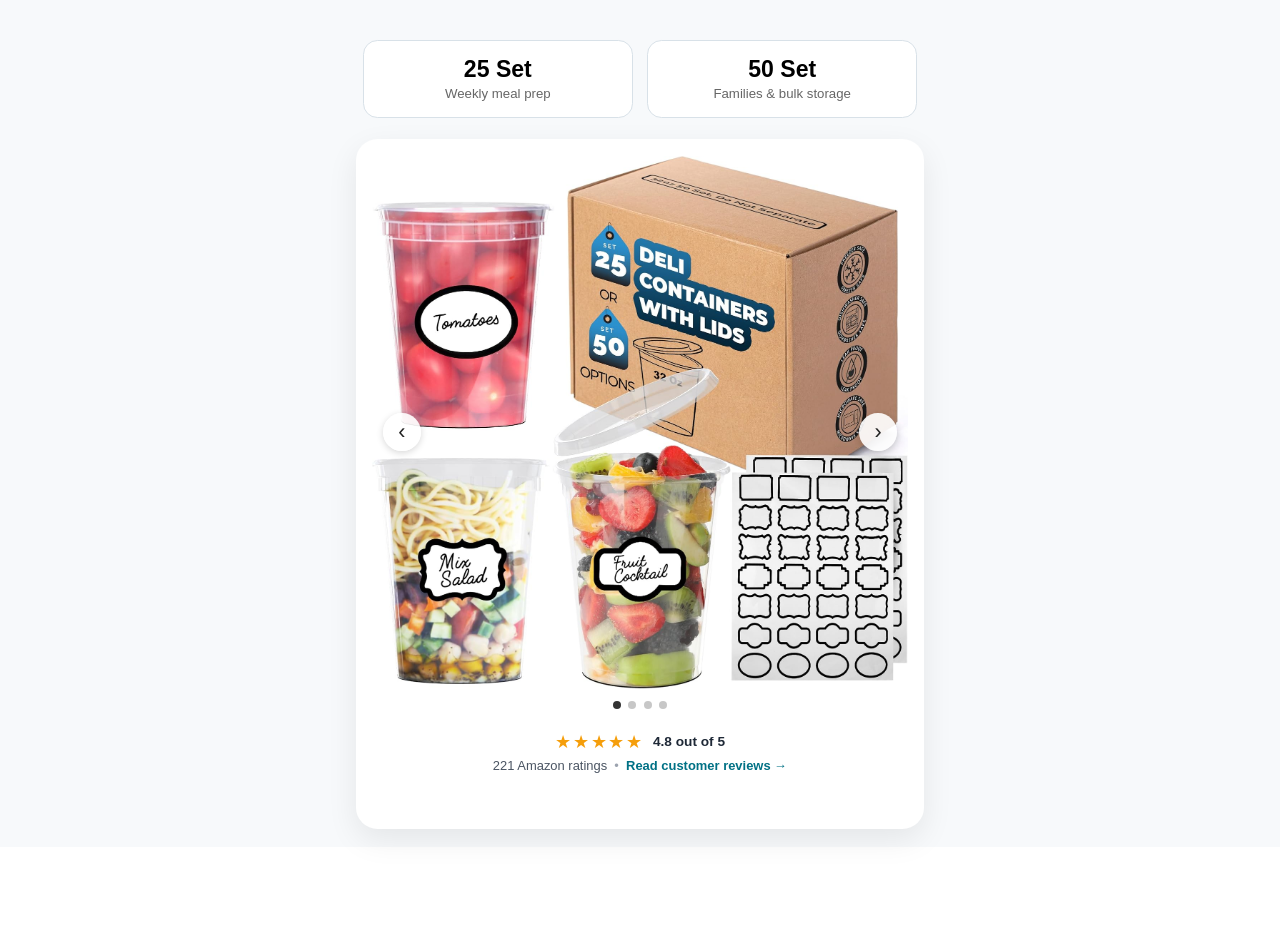
<file: deli-containers.html>
<!DOCTYPE html>
<html lang="en">
<head>
  <meta charset="UTF-8" />
  <meta name="viewport" content="width=device-width, initial-scale=1.0" />
  <title>Deli Containers with Lids | Trusted All Goods</title>
  <link rel="stylesheet" href="styles.css" />
</head>
<body>

  <section class="products-page">

    <div class="selector-buttons">

      <button
        type="button"
        class="set-button"
        id="button25"
        aria-expanded="false"
      >
        <span class="set-number">25 Set</span>
        <span class="set-label">Weekly meal prep</span>
      </button>

      <button
        type="button"
        class="set-button"
        id="button50"
        aria-expanded="false"
      >
        <span class="set-number">50 Set</span>
        <span class="set-label">Families & bulk storage</span>
      </button>

    </div>

    <div class="desktop-selector">

      <aside class="side-panel" id="leftPanel">
        <div class="details-card">

          <span class="eyebrow">
            Best for Weekly Meal Prep
          </span>

          <h2>25 Set</h2>

          <p>
            A practical starter option for everyday meals,
            leftovers, and smaller households.
          </p>

          <ul>
            <li>25 reusable 32 oz containers</li>
            <li>28 waterproof labels</li>
            <li>Easy everyday storage</li>
            <li>Ideal for smaller households</li>
          </ul>

          <a
            href="https://www.amazon.com/dp/B0D96RF93M"
            target="_blank"
            class="shop-button"
          >
            Shop 25 Set
          </a>

        </div>
      </aside>

      <div class="product-stage">

        <div class="product-carousel" id="productCarousel">

          <div class="carousel-track">

            <div class="product-carousel-slide active">
              <img
                src="images/product-selector-main.png"
                alt="Trusted All Goods 25 and 50 set deli container options"
              />
            </div>

            <div class="product-carousel-slide">
              <img
                src="images/product-image-02.png"
                alt="Trusted All Goods deli container product image 2"
              />
            </div>

            <div class="product-carousel-slide">
              <img
                src="images/product-image-03.png"
                alt="Trusted All Goods deli container product image 3"
              />
            </div>

            <div class="product-carousel-slide">
              <img
                src="images/product-image-04.png"
                alt="Trusted All Goods deli container product image 4"
              />
            </div>

          </div>

          <button
            type="button"
            class="carousel-arrow carousel-arrow-left"
            id="carouselPrev"
            aria-label="Previous product image"
          >
            ‹
          </button>

          <button
            type="button"
            class="carousel-arrow carousel-arrow-right"
            id="carouselNext"
            aria-label="Next product image"
          >
            ›
          </button>

          <div class="product-carousel-dots">

            <button
              type="button"
              class="carousel-dot active"
              data-slide="0"
              aria-label="View product image 1"
            ></button>

            <button
              type="button"
              class="carousel-dot"
              data-slide="1"
              aria-label="View product image 2"
            ></button>

            <button
              type="button"
              class="carousel-dot"
              data-slide="2"
              aria-label="View product image 3"
            ></button>

            <button
              type="button"
              class="carousel-dot"
              data-slide="3"
              aria-label="View product image 4"
            ></button>

          </div>

        </div>

        <button
          type="button"
          class="image-hotspot hotspot-25"
          id="hotspot25"
          aria-label="View 25 set details"
        ></button>

        <button
          type="button"
          class="image-hotspot hotspot-50"
          id="hotspot50"
          aria-label="View 50 set details"
        ></button>

        <a
          href="https://www.amazon.com/product-reviews/B0D96RF93M"
          target="_blank"
          rel="noopener noreferrer"
          class="amazon-social-proof"
          aria-label="Read Trusted All Goods customer reviews on Amazon"
        >
          <div class="amazon-rating-row">
            <span class="amazon-stars" aria-hidden="true">★★★★★</span>

            <span class="amazon-score">
              4.8 out of 5
            </span>
          </div>

          <div class="amazon-review-row">
            <span class="amazon-rating-count">
              221 Amazon ratings
            </span>

            <span class="amazon-review-divider" aria-hidden="true">•</span>

            <span class="amazon-reviews-link">
              Read customer reviews →
            </span>
          </div>
        </a>

      </div>

      <aside class="side-panel" id="rightPanel">
        <div class="details-card">

          <span class="eyebrow">
            Best for Families & Bulk Storage
          </span>

          <h2>50 Set</h2>

          <p>
            A larger option for families, restaurants,
            bulk storage, and high-volume kitchen use.
          </p>

          <ul>
            <li>50 reusable 32 oz containers</li>
            <li>56 waterproof labels</li>
            <li>Great for bulk food storage</li>
            <li>Best value per container</li>
          </ul>

          <a
            href="https://www.amazon.com/dp/B0CK5H19VG"
            target="_blank"
            class="shop-button"
          >
            Shop 50 Set
          </a>

        </div>
      </aside>

      <div class="mobile-details">

        <article class="mobile-panel" id="mobile25">
          <div class="details-card">

            <span class="eyebrow">
              Best for Weekly Meal Prep
            </span>

            <h2>25 Set</h2>

            <ul>
              <li>25 reusable 32 oz containers</li>
              <li>28 waterproof labels</li>
              <li>Easy everyday storage</li>
              <li>Ideal for smaller households</li>
            </ul>

            <a
              href="https://www.amazon.com/dp/B0D96RF93M"
              target="_blank"
              class="shop-button"
            >
              Shop 25 Set
            </a>

          </div>
        </article>

        <article class="mobile-panel" id="mobile50">
          <div class="details-card">

            <span class="eyebrow">
              Best for Families & Bulk Storage
            </span>

            <h2>50 Set</h2>

            <ul>
              <li>50 reusable 32 oz containers</li>
              <li>56 waterproof labels</li>
              <li>Great for bulk food storage</li>
              <li>Best value per container</li>
            </ul>

            <a
              href="https://www.amazon.com/dp/B0CK5H19VG"
              target="_blank"
              class="shop-button"
            >
              Shop 50 Set
            </a>

          </div>
        </article>

      </div>

    </div>

  </section>

  <script src="script.js"></script>

</body>
</html>
</file>
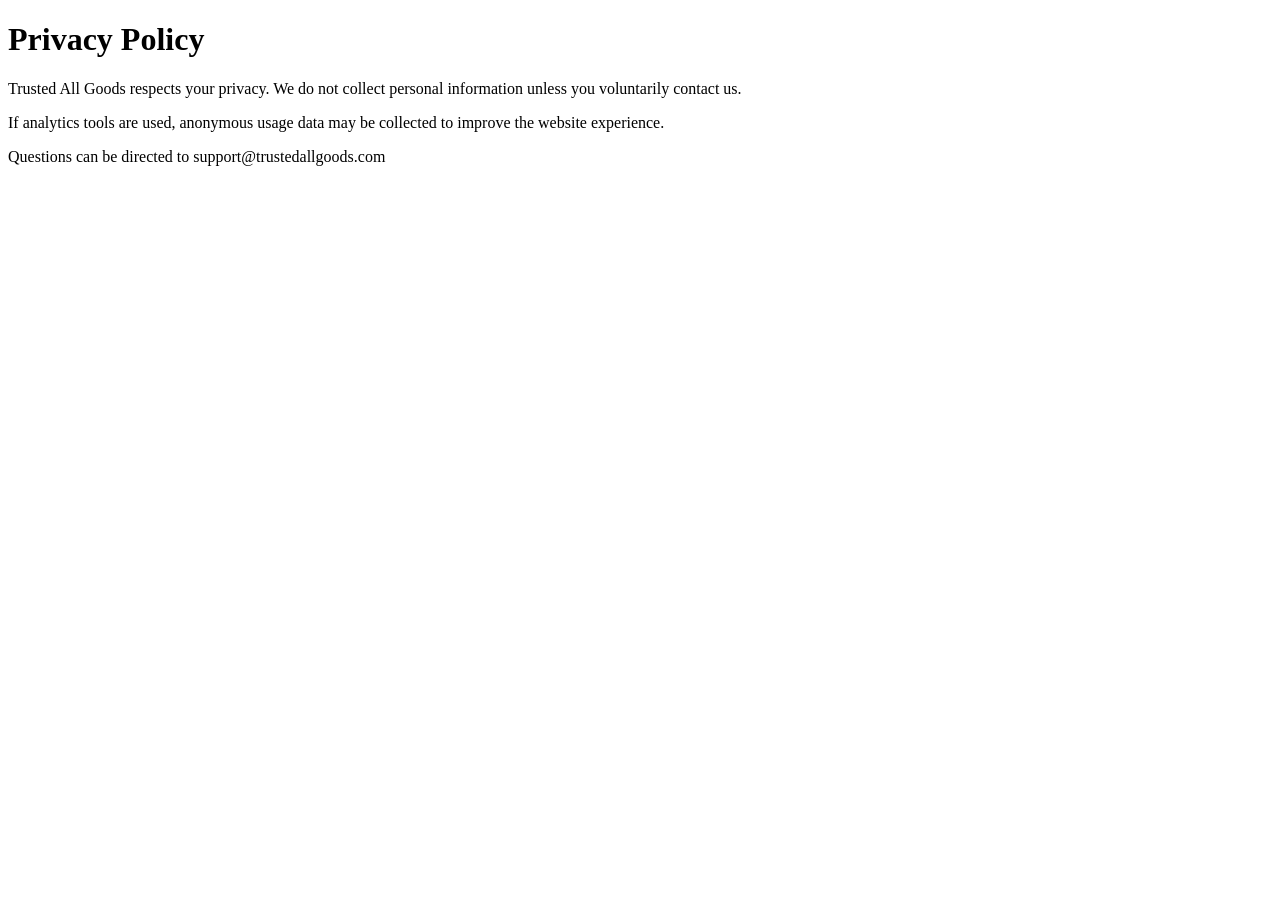
<file: privacy.html>
<!DOCTYPE html>
<html lang="en">
<head>
  <meta charset="UTF-8">
  <meta name="viewport" content="width=device-width, initial-scale=1.0">
  <title>Privacy Policy | Trusted All Goods</title>
</head>
<body>

<h1>Privacy Policy</h1>

<p>
Trusted All Goods respects your privacy.
We do not collect personal information unless you voluntarily contact us.
</p>

<p>
If analytics tools are used, anonymous usage data may be collected to improve the website experience.
</p>

<p>
Questions can be directed to support@trustedallgoods.com
</p>

</body>
</html>
</file>
<file: styles.css>
.ugc-video {
  object-fit: cover;
  background: #000;
}

.ugc-video-vertical {

  object-fit: contain;

}

.ugc-card-body {

  padding: 18px;

}

.ugc-card-body h3 {

  margin: 0 0 8px;

  font-size: 1.05rem;

}

.ugc-card-body p {

  margin: 0;

  color: #6b7280;

  line-height: 1.5;

  font-size: 0.95rem;

}

.ugc-amazon-link {

  display: inline-block;

  margin-top: 12px;

  color: #007185;

  font-weight: 600;

  text-decoration: none;

}

.ugc-amazon-link:hover {

  text-decoration: underline;

}

@media (max-width: 768px) {

  .ugc-section {

    padding: 48px 16px;

  }

  .ugc-header {

    margin-bottom: 24px;

  }

  .ugc-header h2 {

    font-size: 1.6rem;

  }

  .ugc-grid {

    display: flex;

    overflow-x: auto;

    gap: 16px;

    scroll-snap-type: x mandatory;

    scrollbar-width: none;

  }

  .ugc-grid::-webkit-scrollbar {

    display: none;

  }

  .ugc-card {

    flex: 0 0 90%;

    scroll-snap-align: center;

  }

}


* {
  margin: 0;
  padding: 0;
  box-sizing: border-box;
}

html {
  zoom: 0.9;
}

body {
  font-family: Arial, Helvetica, sans-serif;
  color: #222;
  background-color: #ffffff;
}

.hero {
  min-height: 45vh;
  display: flex;
  justify-content: center;
  align-items: center;
  padding: 2rem 1.5rem;
  text-align: center;
}

.hero-content {
  max-width: 780px;
}

.logo {
  width: 220px;
  max-width: 70%;
  margin-bottom: 2rem;
}

.hero h1 {
  font-size: 3rem;
  margin-bottom: 1.25rem;
  line-height: 1.15;
}

.hero-description {
  font-size: 1.15rem;
  line-height: 1.7;
  margin-bottom: 0rem;
  color: #555;
}

.cta-button {
  display: inline-block;
  background-color: #238bd1;
  color: white;
  text-decoration: none;
  padding: 0.85rem 1.5rem;
  border-radius: 8px;
  font-weight: bold;
  transition: 0.3s;
}

.cta-button:hover {
  opacity: 0.85;
}

.products-page {
  padding: 1.25rem;
  background-color: #f7f9fb;
  min-height: 100vh;
}

.products-header {
  text-align: center;
  max-width: 700px;
  margin: 0 auto 1.75rem;
}

.small-logo {
  width: 120px;
  margin-bottom: 1rem;
}

.products-header h1 {
  font-size: 1.8rem;
  margin-bottom: 0.75rem;
}

.products-header p {
  font-size: 0.95rem;
  color: #555;
}

.product-grid {
  display: grid;
  grid-template-columns: repeat(2, minmax(280px, 420px));
  justify-content: center;
  gap: 1rem;
  max-width: 900px;
  margin: 0 auto;
}

.product-card {
  background-color: #ffffff;
  border-radius: 14px;
  padding: 1rem;
  box-shadow: 0 6px 18px rgba(0, 0, 0, 0.08);
  text-align: left;
}

.product-image {
  width: 100%;
  height: 130px;
  object-fit: contain;
  background-color: #f4f7fa;
  border-radius: 10px;
  padding: 0.5rem;
  margin-bottom: 1rem;
}

.product-card h2 {
  font-size: 1.15rem;
  margin-bottom: 0.6rem;
}

.product-card p {
  font-size: 0.95rem;
  color: #555;
  line-height: 1.5;
  margin-bottom: 0.75rem;
}

.product-card ul {
  font-size: 0.95rem;
  margin-bottom: 1rem;
  padding-left: 1.2rem;
}

.product-card li {
  margin-bottom: 0.3rem;
  color: #444;
}

.product-card .cta-button {
  width: 100%;
  text-align: center;
  padding: 0.75rem 1rem;
  font-size: 0.95rem;
}

.image-wrapper {
  width: 100%;
  height: 220px;
  background-color: #f4f7fa;
  border-radius: 12px;
  padding: 0.75rem;
  margin-bottom: 1rem;
  overflow: hidden;
  display: flex;
  justify-content: center;
  align-items: center;
}

.image-wrapper .product-image {
  max-width: 150%;
  max-height: 150%;
  object-fit: contain;
  display: block;
}

.brand-story {
  padding: 80px 24px 30px;
  background-color: #ffffff;
}

.section-header {
  text-align: center;
  max-width: 760px;
  margin: 0 auto 2.5rem;
}

.section-header h2 {
  font-size: 2.4rem;
  margin-bottom: 0.75rem;
}

.section-header p {
  color: #555;
  font-size: 1.05rem;
}


/* ===================================
   OUR STORY 2.0
=================================== */

.brand-story {
  padding: 80px 24px 30px;
  background: #fff;
}

.brand-story .section-header {
  text-align: center;
  max-width: 760px;
  margin: 0 auto 42px;
}

.brand-story .carousel {
  position: relative;
  max-width: 1400px;
  margin: 0 auto;
  padding: 280px 36px 55px;

  background-image:
    linear-gradient(
      to bottom,
      transparent 65%,
      #f7f9fb 100%
    ),
    url("images/brand-story-bg.webp");

  background-color: #f7f9fb;
  background-size: 104% auto;
  background-position: center top;
  background-repeat: no-repeat;

  overflow: hidden;
  border-radius: 18px;
}

.brand-story .carousel-track {
  display: flex;
  gap: 16px;
  overflow-x: auto;
  scroll-snap-type: none;
  scroll-behavior: smooth;
  scrollbar-width: none;
  margin-left: 0;
  margin-right: -36px;
  transform: translateY(-120px);
}

@media (min-width: 769px) {
  .brand-story .carousel-track::before {
    content: "";
    flex: 0 0 calc(29% - 16px);
    transition: flex-basis 0.3s ease;
  }

  .brand-story .carousel-track.story-page-two::before {
    flex-basis: 0%;
  }

  .brand-story .carousel-track::after {
    content: "";
    flex: 0 0 70%;
  }
}

.brand-story .carousel-track::-webkit-scrollbar {
  display: none;
}

.brand-story .carousel-slide {
  flex: 0 0 calc((100% - 32px) / 3);
  min-width: 0;
  scroll-snap-align: start;
}

.brand-story .carousel {
  padding-bottom: 15px;
}

.brand-story .carousel-track {
  margin-bottom: -100px;
}

.brand-story .carousel-slide {
  flex-basis: 25%;
}

.brand-story .carousel-image {
  display: block;
  width: 100%;
  height: auto;
  border-radius: 16px;
}

.brand-story .carousel-btn {
  position: absolute;
  top: 50%;
  transform: translateY(-50%);
  z-index: 2;
  width: 44px;
  height: 44px;
  border: none;
  border-radius: 50%;
  background: rgba(255, 255, 255, 0.95);
  color: #222;
  font-size: 23px;
  cursor: pointer;
  box-shadow: 0 3px 12px rgba(0, 0, 0, 0.15);
}

.brand-story .carousel-btn.prev {
  left: -18px;
}

.brand-story .carousel-btn.next {
  right: -18px;
}

.brand-story .carousel-dots {
  display: none;
}

/* ===================================
   WHY WE STARTED
=================================== */

.why-we-started {
  padding: 80px 24px 100px;
  background: #fff;
}

.why-layout {
  max-width: 1150px;
  margin: 0 auto;
  display: grid;
  grid-template-columns: 0.8fr 1.2fr;
  align-items: center;
  gap: 60px;
}

.why-content {
  max-width: 700px;
  margin: 0 auto;
  text-align: left;
}

.why-content h2 {
  font-size: 2.2rem;
  margin: 0 0 32px;
  color: #222;
}

.why-content p {
  font-size: 1.05rem;
  line-height: 1.85;
  color: #555;
  margin: 0 0 22px;
}

.why-content p:last-child {
  color: #222;
  font-weight: 600;
  margin-bottom: 0;
}

.why-image img {
  display: block;
  width: 100%;
  height: auto;
  border-radius: 18px;
}

/* ===================================
   MOBILE
=================================== */

@media (max-width: 768px) {

  .brand-story {
    padding: 55px 0 20px;
  }

  .brand-story .section-header {
    padding: 0 22px;
    margin-bottom: 28px;
  }

  .brand-story .carousel {
    width: 100%;
    padding: 115px 0 48px;
    background-size: auto 300px;
    background-position: left top;
    border-radius: 18px;
  }

  .brand-story .carousel-track {
    gap: 12px;
    padding: 0 24px;
    scroll-padding-left: 24px;
    margin-right: 0;
    transform: none;
    scroll-snap-type: x mandatory;
    margin-bottom: 0;
  }

  .brand-story .carousel-slide {
    flex: 0 0 calc(100% - 32px);
    scroll-snap-align: start;
  }

  .brand-story .carousel-btn {
    display: none;
  }

  .brand-story .carousel-dots {
    display: flex;
    justify-content: center;
    gap: 9px;
    margin-top: 22px;
  }

  .brand-story .carousel-dot {
    width: 8px;
    height: 8px;
    padding: 0;
    border: none;
    border-radius: 50%;
    background: #c9cdd2;
    cursor: pointer;
  }

  .brand-story .carousel-dot.active {
    background: #2596d2;
  }

  .why-we-started {
    padding: 55px 22px 75px;
  }

  .why-layout {
    grid-template-columns: 1fr;
    gap: 30px;
  }

  .why-content {
    text-align: center;
  }

  .why-content h2 {
    font-size: 1.8rem;
    margin-bottom: 25px;
  }

  .why-content p {
    font-size: 1rem;
    line-height: 1.75;
    margin-bottom: 20px;
  }

  .why-image {
    grid-row: 1;
  }

  .why-image img {
    max-width: 420px;
    margin: 0 auto;
  }
}

.product-comparison {
  padding: 80px 20px;
  background: #faf7f2;
}

.comparison-grid {
  display: grid;
  grid-template-columns: repeat(2, 1fr);
  gap: 30px;
  max-width: 1000px;
  margin: 40px auto 0;
}

.comparison-card {
  position: relative;
  overflow: visible;
  background: #ffffff;
  border-radius: 20px;
  padding: 40px;
  box-shadow: 0 8px 24px rgba(0, 0, 0, 0.08);
  text-align: left;
  transition: transform 0.3s ease, box-shadow 0.3s ease;
}

.comparison-card:hover {
  transform: translateY(-8px);
  box-shadow: 0 18px 36px rgba(0, 0, 0, 0.14);
}

.comparison-card.featured {
  border: 2px solid #c89b63;
}

.comparison-card.featured:hover {
  transform: translateY(-6px);
}

.comparison-image {
  width: 100%;
  max-height: 380px;
  object-fit: contain;
  margin-bottom: 20px;
}

.product-badge {
  display: inline-block;
  background: #f1e3d2;
  color: #5c3b1e;
  padding: 8px 14px;
  border-radius: 999px;
  font-size: 0.85rem;
  font-weight: 600;
  margin-bottom: 20px;
}

.comparison-card h3 {
  font-size: 2rem;
  margin-bottom: 12px;
}

.comparison-description {
  color: #555;
  margin-bottom: 20px;
}

.comparison-card ul {
  list-style: none;
  padding: 0;
  margin: 0 0 30px;
}

.comparison-card li {
  margin-bottom: 12px;
}

.comparison-card li::before {
  content: "✓";
  margin-right: 10px;
  font-weight: bold;
}

.comparison-button {
  display: inline-block;
  background: #2f2f2f;
  color: #ffffff;
  text-decoration: none;
  padding: 14px 22px;
  border-radius: 999px;
  font-weight: 600;
}

.comparison-button:hover {
  background: #000000;
}

.popular-ribbon {
  position: absolute;
  top: -18px;
  right: 28px;
  background: #2f2f2f;
  color: #ffffff;
  padding: 8px 16px;
  border-radius: 999px;
  font-size: 0.85rem;
  font-weight: 700;
  box-shadow: 0 6px 16px rgba(0, 0, 0, 0.18);
  z-index: 5;
}

@media (max-width: 900px) {
  .story-grid {
    grid-template-columns: 1fr;
    max-width: 420px;
  }

  .story-image {
    height: 260px;
  }
}

@media (max-width: 768px) {
  html {
    zoom: 1;
  }

  .hero h1 {
    font-size: 2rem;
  }

  .hero-description {
    font-size: 1rem;
  }

  .product-grid,
  .comparison-grid {
    grid-template-columns: 1fr;
  }

  .products-header h1 {
    font-size: 1.6rem;
  }

  .product-card {
    padding: 1rem;
  }

  .product-image {
    height: 140px;
  }

  .comparison-card {
    padding: 30px;
  }

  .comparison-image {
    max-height: 260px;
  }
}

.comparison-card {
  cursor: pointer;
}

.comparison-card:hover .comparison-button {
  background: #000000;
}

.site-header {
  position: sticky;
  top: 0;
  z-index: 1000;

  background: #ffffff;
  border-bottom: 1px solid #ececec;

  padding: 16px 0;
}

.header-container {
  max-width: 1200px;
  margin: 0 auto;

  padding: 0 24px;

  display: flex;
  justify-content: space-between;
  align-items: center;
}

.header-logo img {
  height: 105px;
  display: block;
}

.header-nav {
  display: flex;
  align-items: center;
  gap: 28px;
}

.header-nav a {
  text-decoration: none;
  color: #222;
  font-weight: 600;
}

.header-nav a:hover {
  color: #238bd1;
}

.header-button {
  background: #238bd1;
  color: white !important;

  padding: 12px 20px;
  border-radius: 8px;

  transition: 0.3s ease;
}

.header-button:hover {
  opacity: 0.9;
}

.family-hero {
  display: block;
  width: 100%;
  aspect-ratio: 12 / 5;
  height: auto;
  padding: 0;

  background-image: url("./images/hero-family-banner.webp");
  background-size: 100% auto;
  background-position: center top;
  background-repeat: no-repeat;
}

.review-highlights {
  padding: 80px 20px;
  background: #ffffff;
}

.review-grid {
  display: grid;
  grid-template-columns: repeat(3, 1fr);
  gap: 24px;
  max-width: 1100px;
  margin: 0 auto;
}

.review-card {
  background: #f7f9fb;
  border-radius: 18px;
  padding: 30px;
  box-shadow: 0 8px 24px rgba(0, 0, 0, 0.06);
}

.review-card .stars {
  color: #f4b400;
  font-size: 1.2rem;
  margin-bottom: 16px;
}

.review-card .stars span {
  margin-left: 8px;
  font-size: 0.8rem;
  color: #888;
  vertical-align: middle;
}

.review-card .stars span b {
  color: #2C92CF;
}

.review-card p {
  color: #555;
  line-height: 1.7;
  margin-bottom: 16px;
}

.review-card span {
  font-size: 0.9rem;
  font-weight: 600;
  color: #888;
}

@media (max-width: 768px) {

  .family-hero {
    height: auto;
    min-height: 0;
    aspect-ratio: 9 / 16;
    background-image: url("./images/hero-family-mobile.webp");
    background-size: contain;
    background-position: center top;
    background-repeat: no-repeat;
    background-color: #ffffff;
    margin-bottom: 0;
  }

  .review-grid {
    display: flex;
    overflow-x: auto;
    gap: 16px;
    scroll-snap-type: x mandatory;
    scrollbar-width: none;
  }

  .review-grid::-webkit-scrollbar {
    display: none;
  }

  .review-card {
    flex: 0 0 85%;
    scroll-snap-align: start;
  }

  .header-container {
    padding: 0 16px;
  }

  .header-nav {
    gap: 14px;
  }

  .header-button {
    padding: 10px 14px;
    font-size: 0.9rem;
  }

  .hero-overlay {
    padding: 2rem 1rem;
    text-align: center;
  }

  .family-hero h1 {
    font-size: 2rem;
    line-height: 1.2;
  }

  .family-hero .hero-description {
    font-size: 1rem;
  }

  .section-header h2 {
    font-size: 2rem;
  }

  .comparison-grid {
    grid-template-columns: 1fr;
  }

  .trust-grid {
    grid-template-columns: repeat(2, 1fr);
  }

}

/* ===================================
   AMAZON TRUST SECTION
=================================== */

.trust-section {
  background: #ffffff;
  padding: 70px 20px;
}

.trust-grid {
  max-width: 1100px;
  margin: 0 auto;

  display: grid;
  grid-template-columns: repeat(4, 1fr);
  gap: 24px;
}

.trust-item {
  text-align: center;
  padding: 30px 20px;

  background: #f7f9fb;

  border-radius: 18px;

  transition: all 0.3s ease;
}

.trust-item:hover {
  transform: translateY(-5px);

  box-shadow: 0 10px 24px rgba(0,0,0,0.08);
}

.trust-image {
  width: 100px;
  height: 100px;
  object-fit: contain;
  margin-bottom: 16px;
}

.trust-item h3 {
  font-size: 1.1rem;
  margin-bottom: 8px;
}

.trust-item p {
  color: #666;
  line-height: 1.5;
  font-size: 0.95rem;
}

@media (max-width: 768px) {

  .trust-grid {
    display: flex;
    overflow-x: auto;
    gap: 16px;
    scroll-snap-type: x mandatory;
    scrollbar-width: none;
  }

  .trust-grid::-webkit-scrollbar {
    display: none;
  }

  .trust-item {
    flex: 0 0 85%;
    scroll-snap-align: start;
  }

}

@media (max-width: 768px) {
  .header-container {
    padding: 0 16px;
  }

  .header-logo img {
    height: 65px;
  }

  .header-nav {
    gap: 14px;
  }

  .header-button {
    padding: 10px 14px;
    font-size: 0.9rem;
  }

  .section-header h2 {
    font-size: 2rem;
  }
}

@media (max-width: 768px) {

  .hero-overlay {
    justify-content: center;
    text-align: center;
    padding: 2rem 1rem;
  }

  .family-hero h1 {
    font-size: 2.2rem;
    line-height: 1.15;
    max-width: 320px;
    margin: 0 auto 1rem;
  }

  .family-hero .hero-description {
    font-size: 1rem;
    max-width: 300px;
    margin: 0 auto;
  }
}

/* =========================
   Footer
========================= */

.site-footer {
  background: #E87924;
  color: white;
  padding: 40px 20px;
  text-align: center;
}

.footer-content {
  max-width: 900px;
  margin: 0 auto;
}

.footer-content h3 {
  margin-bottom: 10px;
}

.footer-content p {
  color: #d1d5db;
}

.footer-links {
  margin: 20px 0;
  display: flex;
  justify-content: center;
  gap: 24px;
  flex-wrap: wrap;
}

.footer-links a {
  color: white;
  text-decoration: none;
}

.footer-links a:hover {
  text-decoration: underline;
}

.footer-copy {
  font-size: 0.9rem;
  color: #9ca3af;
}

/* =========================
   Trust Bar
========================= */

.trust-bar {
    background-color: #f8fafc;
    padding: 20px;
    border-top: 1px solid #e5e7eb;
    border-bottom: 1px solid #e5e7eb;
}

.trust-container {
    max-width: 1200px;
    margin: 0 auto;
    text-align: center;
}

.trust-rating {
    font-size: 1.3rem;
    font-weight: 600;
    margin-bottom: 12px;
}

.trust-subtext {
    font-size: 1rem;
    font-weight: 600;
    color: #1f2937;
    margin-bottom: 8px;
}

.trust-quote {
    font-size: 1rem;
    font-style: italic;
    font-weight: 400;
    color: #6b7280;
    margin-bottom: 16px;
}

.trust-features {
    display: flex;
    justify-content: center;
    flex-wrap: wrap;
    gap: 20px;
}

.trust-features span {
    font-weight: 500;
    color: #374151;
}

/* Interactive Product Selector */

.selector-buttons {
  display: grid;
  grid-template-columns: repeat(2, minmax(220px, 300px));
  justify-content: center;
  gap: 16px;
  margin: 24px auto;
}

.set-button {
  border: 2px solid #d8e1e8;
  background: #fff;
  border-radius: 16px;
  padding: 17px 20px;
  cursor: pointer;
  transition:
    transform 0.2s ease,
    border-color 0.2s ease,
    box-shadow 0.2s ease,
    background 0.2s ease;
  text-align: center;
  min-height: 86px;
}

.set-button:hover,
.set-button:focus-visible,
.set-button.active {
  border-color: #238bd1;
  background: #fbfdff;
  box-shadow: 0 10px 24px rgba(35, 139, 209, 0.15);
  transform: translateY(-3px);
  outline: none;
}

.set-number {
  display: block;
  font-size: 1.6rem;
  font-weight: 800;
  margin-bottom: 4px;
}

.set-label {
  color: #666;
  font-size: 0.92rem;
}

.desktop-selector {
  display: grid;
  grid-template-columns:
    minmax(240px, 1fr)
    minmax(540px, 1.8fr)
    minmax(240px, 1fr);
  gap: 24px;
  align-items: center;
  max-width: 1380px;
  margin: 0 auto;
}

.side-panel {
  opacity: 0;
  visibility: hidden;
  transform: translateY(8px);
  transition:
    opacity 0.2s ease,
    transform 0.2s ease,
    visibility 0.2s ease;
  pointer-events: none;
}

.side-panel.active {
  opacity: 1;
  visibility: visible;
  transform: translateY(0);
  pointer-events: auto;
}

.details-card {
  background: #fff;
  border-radius: 18px;
  padding: 24px;
  box-shadow: 0 10px 28px rgba(0, 0, 0, 0.07);
}

.eyebrow {
  display: inline-block;
  background: #efe2cf;
  color: #5b4026;
  padding: 7px 12px;
  border-radius: 999px;
  font-size: 0.8rem;
  font-weight: 700;
  margin-bottom: 14px;
}

.details-card h2 {
  font-size: 1.45rem;
  margin-bottom: 10px;
}

.details-card p {
  color: #666;
  line-height: 1.55;
  margin-bottom: 16px;
}

.details-card ul {
  list-style: none;
  margin-bottom: 20px;
  padding-left: 0;
}

.details-card li {
  margin-bottom: 9px;
  line-height: 1.4;
}

.details-card li::before {
  content: "✓";
  font-weight: bold;
  margin-right: 9px;
}

.shop-button {
  display: inline-block;
  text-decoration: none;
  background: #111;
  color: #fff;
  padding: 13px 20px;
  border-radius: 999px;
  font-weight: 700;
  transition: opacity 0.2s ease;
}

.shop-button:hover {
  opacity: 0.82;
}

.product-stage {
  position: relative;
  background: #fff;
  border-radius: 24px;
  padding: 18px;
  box-shadow: 0 12px 34px rgba(0, 0, 0, 0.08);
  overflow: hidden;
}

.product-stage img {
  width: 100%;
  display: block;
  border-radius: 16px;
}

.image-hotspot {
  position: absolute;
  border: 3px solid transparent;
  background: transparent;
  border-radius: 14px;
  cursor: pointer;
  transition:
    border-color 0.2s ease,
    box-shadow 0.2s ease,
    background 0.2s ease;
}

.image-hotspot:hover,
.image-hotspot:focus-visible,
.image-hotspot.active {
  border-color: #238bd1;
  background: rgba(35, 139, 209, 0.06);
  box-shadow:
    0 0 0 7px rgba(35, 139, 209, 0.12),
    0 0 28px rgba(35, 139, 209, 0.35);
  outline: none;
}

.hotspot-25 {
  top: 13%;
  left: 41%;
  width: 7%;
  height: 12%;
}

.hotspot-50 {
  top: 29%;
  left: 41%;
  width: 7%;
  height: 12%;
}

.mobile-details {
  display: none;
}

@media (max-width: 1000px) {
  .desktop-selector {
    grid-template-columns: 1fr;
    max-width: 700px;
  }

  .side-panel {
    display: none;
  }

  .product-stage {
    order: 1;
  }

  .mobile-details {
    display: block;
    order: 2;
  }

  .mobile-panel {
    display: none;
    margin-top: 18px;
  }

  .mobile-panel.active {
    display: block;
  }
}

@media (max-width: 640px) {
  .selector-buttons {
    grid-template-columns: 1fr 1fr;
    gap: 10px;
  }

  .hotspot-50 {
    top: 29%;
  }

  .set-button {
    padding: 14px 10px;
  }

  .set-number {
    font-size: 1.35rem;
  }

  .set-label {
    font-size: 0.8rem;
  }

  .product-stage {
    padding: 10px;
  }

  .details-card {
    padding: 20px;
  }

  .image-hotspot {
    border-width: 2px;
  }
}

/* Product Image Carousel */

.product-carousel {
  position: relative;
  width: 100%;
}

.carousel-track {
  position: relative;
  width: 100%;
}

.product-carousel-slide {
  display: none;
  position: relative;
}

.product-carousel-slide.active {
  display: block;
}

.product-carousel-slide img {
  display: block;
  width: 100%;
  height: auto;
}

.carousel-arrow {
  position: absolute;
  top: 50%;
  transform: translateY(-50%);
  z-index: 5;

  width: 42px;
  height: 42px;

  border: none;
  border-radius: 50%;

  background: rgba(255, 255, 255, 0.9);
  color: #222;

  font-size: 24px;
  line-height: 1;

  cursor: pointer;

  box-shadow: 0 2px 8px rgba(0, 0, 0, 0.16);
}

.carousel-arrow-left {
  left: 12px;
}

.carousel-arrow-right {
  right: 12px;
}

.carousel-arrow:hover {
  background: #ffffff;
}

.product-carousel-dots {
  display: flex;
  justify-content: center;
  gap: 8px;
  margin-top: 14px;
}

.carousel-dot {
  width: 9px;
  height: 9px;

  padding: 0;
  border: none;
  border-radius: 50%;

  background: #c7c7c7;
  cursor: pointer;
}

.carousel-dot.active {
  background: #333;
}

@media (max-width: 768px) {

  .carousel-arrow {
    width: 38px;
    height: 38px;
    font-size: 21px;
  }

  .carousel-arrow-left {
    left: 8px;
  }

  .carousel-arrow-right {
    right: 8px;
  }

}

/* =========================
   AMAZON SOCIAL PROOF
========================= */

.amazon-social-proof {
  display: block;
  text-align: center;
  margin: 8px auto 28px;
  padding: 16px 20px;
  text-decoration: none;
  color: inherit;
}

.amazon-rating-row {
  display: flex;
  justify-content: center;
  align-items: center;
  gap: 10px;
  margin-bottom: 6px;
}

.amazon-stars {
  color: #f59e0b;
  font-size: 1.25rem;
  letter-spacing: 2px;
}

.amazon-score {
  font-size: 0.95rem;
  font-weight: 600;
  color: #1f2937;
}

.amazon-review-row {
  display: flex;
  justify-content: center;
  align-items: center;
  flex-wrap: wrap;
  gap: 8px;
  font-size: 0.9rem;
}

.amazon-rating-count {
  color: #4b5563;
}

.amazon-review-divider {
  color: #9ca3af;
}

.amazon-reviews-link {
  color: #007185;
  font-weight: 600;
  text-decoration: none;
}

.amazon-reviews-link:hover {
  text-decoration: underline;
}

/* =========================
   UGC / CUSTOMER VIDEOS
========================= */

.ugc-section {
  max-width: 1200px;
  margin: 0 auto;
  padding: 72px 24px;
}

.ugc-header {
  text-align: center;
  margin-bottom: 36px;
}

.ugc-header h2 {
  margin: 0 0 10px;
  font-size: 2rem;
}

.ugc-header p {
  margin: 0;
  color: #6b7280;
  font-size: 1rem;
}

.ugc-grid {
  display: grid;
  grid-template-columns: repeat(3, 1fr);
  gap: 24px;
}

.ugc-card {
  background: #fff;
  border-radius: 18px;
  overflow: hidden;
  box-shadow: 0 10px 28px rgba(0, 0, 0, 0.08);
}

.ugc-video {
  width: 100%;
  aspect-ratio: 16 / 9;
  display: block;
  object-fit: cover;
  background: #000;
}

.ugc-video-vertical {
  object-fit: contain;
}

.ugc-card-body {
  padding: 18px;
}

.ugc-card-body h3 {
  margin: 0 0 8px;
  font-size: 1.05rem;
}

.ugc-card-body p {
  margin: 0;
  color: #6b7280;
  line-height: 1.5;
  font-size: 0.95rem;
}

.ugc-amazon-link {
  display: inline-block;
  margin-top: 12px;
  color: #007185;
  font-weight: 600;
  text-decoration: none;
}

.ugc-amazon-link:hover {
  text-decoration: underline;
}

@media (max-width: 768px) {

  .ugc-section {
    padding: 48px 16px;
  }

  .ugc-header {
    margin-bottom: 24px;
  }

  .ugc-header h2 {
    font-size: 1.6rem;
  }

  .ugc-grid {
    display: flex;
    overflow-x: auto;
    gap: 16px;
    scroll-snap-type: x mandatory;
    scrollbar-width: none;
  }

  .ugc-grid::-webkit-scrollbar {
    display: none;
  }

  .ugc-card {
    flex: 0 0 90%;
    scroll-snap-align: center;
  }

}
</file>
